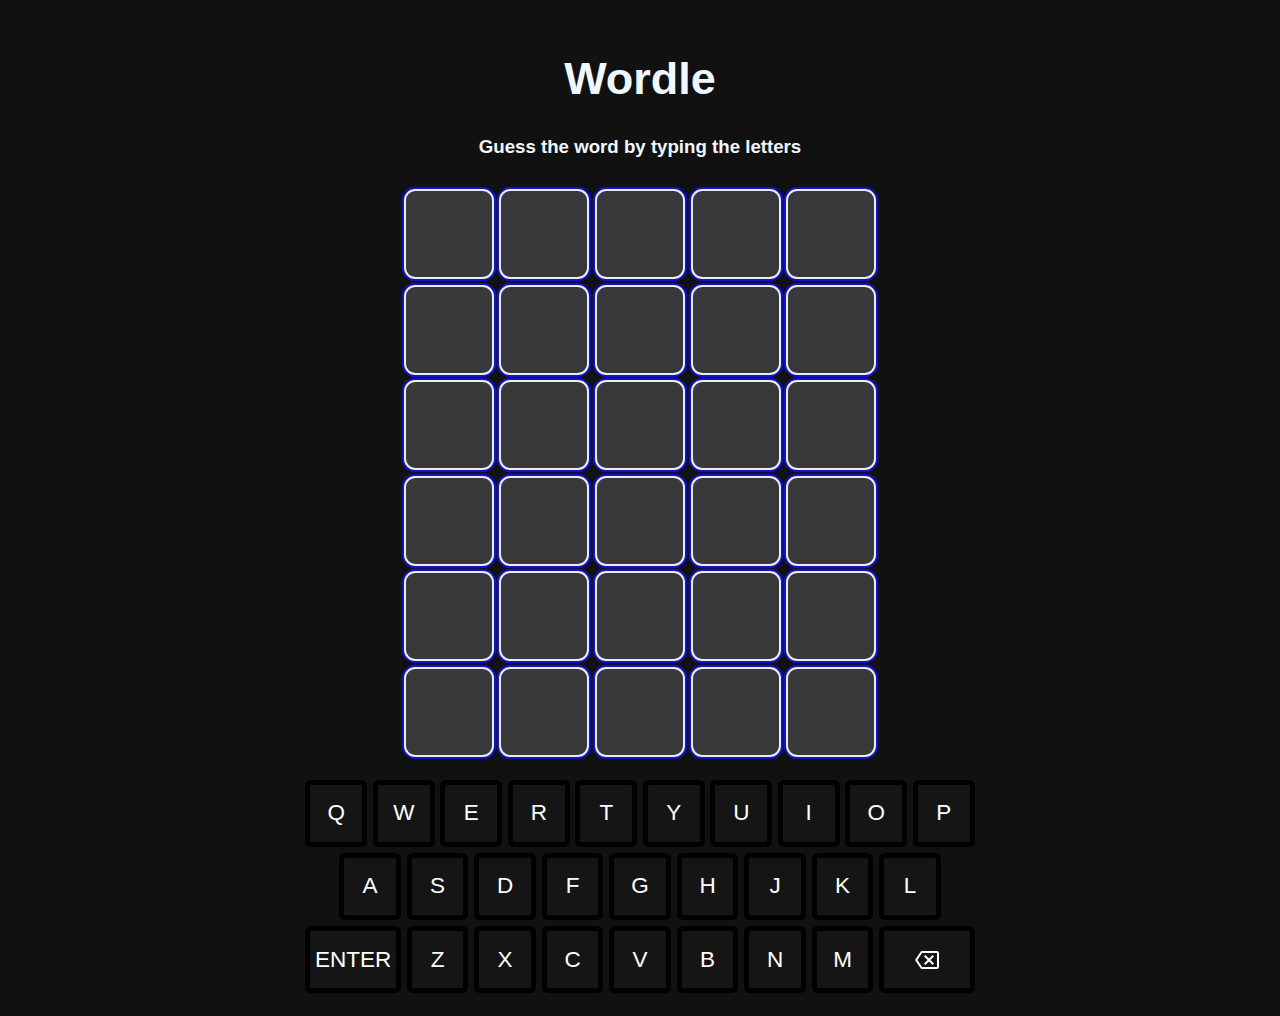
<file: Wordle/index.html>
<!DOCTYPE html>
<html lang="en">
<head>
  <meta charset="UTF-8">
  <meta http-equiv="X-UA-Compatible" content="IE=edge">
  <meta name="viewport" content="width=device-width, initial-scale=1.0">
  <link rel="stylesheet" href="styles.css">
  <script src="script.js" defer></script>
  <title>Wordle </title>
</head>
<body>
  <section>
    <h1 style="color: aliceblue; text-align:center; text: size 20%;">Wordle</h1>
    <h5 style="color: aliceblue; text-align:center; text: size 20%;">Guess the word by typing the letters</p>
  </section>
  <div class="alert-container" data-alert-container></div>
  <div data-guess-grid class="guess-grid">
    <div class="tile"></div>
    <div class="tile"></div>
    <div class="tile"></div>
    <div class="tile"></div>
    <div class="tile"></div>
    <div class="tile"></div>
    <div class="tile"></div>
    <div class="tile"></div>
    <div class="tile"></div>
    <div class="tile"></div>
    <div class="tile"></div>
    <div class="tile"></div>
    <div class="tile"></div>
    <div class="tile"></div>
    <div class="tile"></div>
    <div class="tile"></div>
    <div class="tile"></div>
    <div class="tile"></div>
    <div class="tile"></div>
    <div class="tile"></div>
    <div class="tile"></div>
    <div class="tile"></div>
    <div class="tile"></div>
    <div class="tile"></div>
    <div class="tile"></div>
    <div class="tile"></div>
    <div class="tile"></div>
    <div class="tile"></div>
    <div class="tile"></div>
    <div class="tile"></div>
  </div>
  <div data-keyboard class="keyboard">
    <button class="key" data-key="Q">Q</button>
    <button class="key" data-key="W">W</button>
    <button class="key" data-key="E">E</button>
    <button class="key" data-key="R">R</button>
    <button class="key" data-key="T">T</button>
    <button class="key" data-key="Y">Y</button>
    <button class="key" data-key="U">U</button>
    <button class="key" data-key="I">I</button>
    <button class="key" data-key="O">O</button>
    <button class="key" data-key="P">P</button>
    <div class="space"></div>
    <button class="key" data-key="A">A</button>
    <button class="key" data-key="S">S</button>
    <button class="key" data-key="D">D</button>
    <button class="key" data-key="F">F</button>
    <button class="key" data-key="G">G</button>
    <button class="key" data-key="H">H</button>
    <button class="key" data-key="J">J</button>
    <button class="key" data-key="K">K</button>
    <button class="key" data-key="L">L</button>
    <div class="space"></div>
    <button data-enter class="key large">Enter</button>
    <button class="key" data-key="Z">Z</button>
    <button class="key" data-key="X">X</button>
    <button class="key" data-key="C">C</button>
    <button class="key" data-key="V">V</button>
    <button class="key" data-key="B">B</button>
    <button class="key" data-key="N">N</button>
    <button class="key" data-key="M">M</button>
    <button data-delete class="key large">
      <svg xmlns="http://www.w3.org/2000/svg" height="24" viewBox="0 0 24 24" width="24">
        <path fill="var(--color-tone-1)" d="M22 3H7c-.69 0-1.23.35-1.59.88L0 12l5.41 8.11c.36.53.9.89 1.59.89h15c1.1 0 2-.9 2-2V5c0-1.1-.9-2-2-2zm0 16H7.07L2.4 12l4.66-7H22v14zm-11.59-2L14 13.41 17.59 17 19 15.59 15.41 12 19 8.41 17.59 7 14 10.59 10.41 7 9 8.41 12.59 12 9 15.59z"></path>
      </svg>
    </button>
  </div>
</body>
</html>
</file>
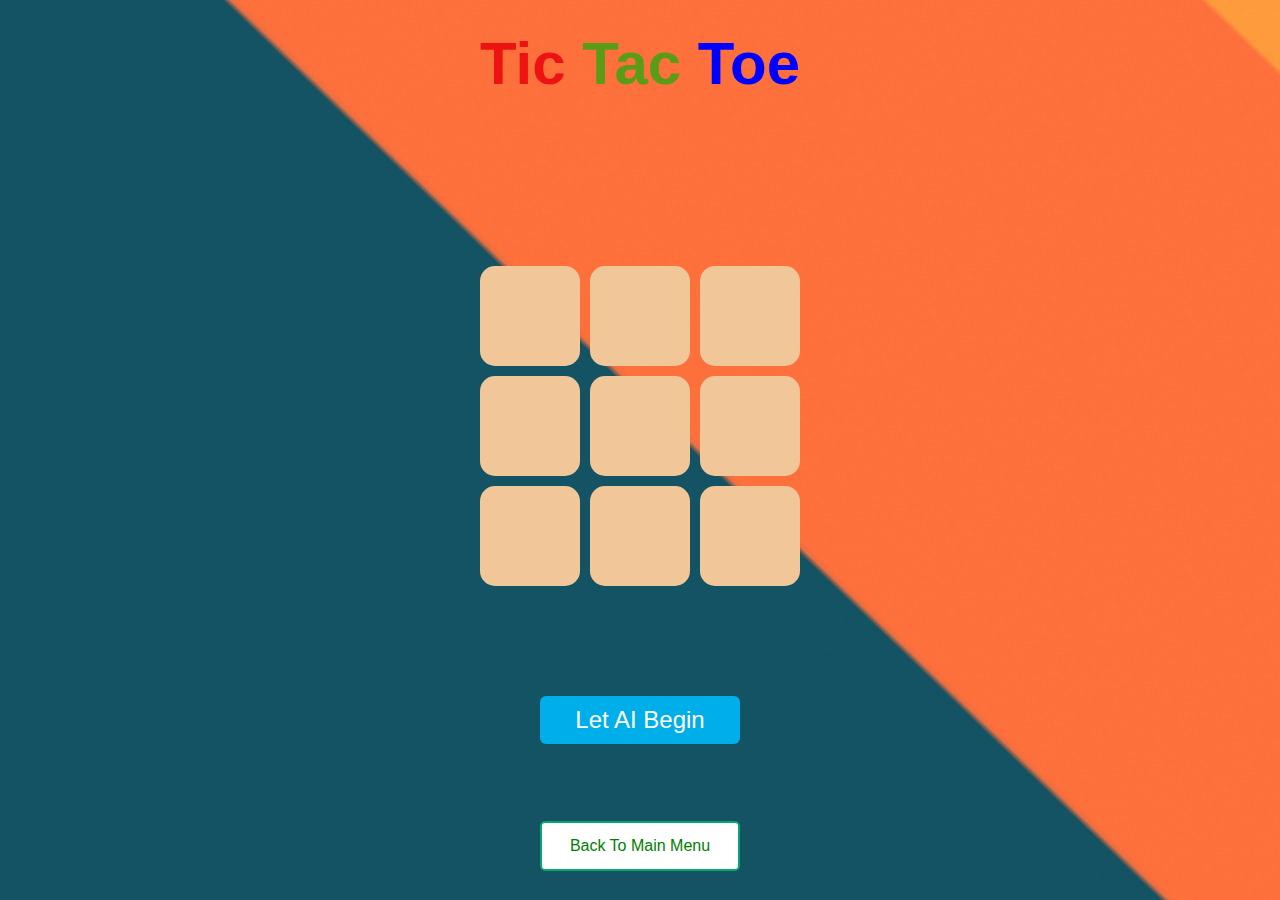
<file: Tic-Tac-Toe/aisingleplayer.html>
<!DOCTYPE html>
<html>

<head>
	<meta charset="UTF-8" />
	<meta name="viewport" content="width=device-width,initial-scale=1">
	<link type="text/css" rel="stylesheet" href="style.css" />
	<script type="text/javascript" src="script.js"></script>
	<title>Single Player - Computer</title>
</head>

<body style="background-image: url(bg2.jpg); font-family:'Gill Sans', 'Gill Sans MT', Calibri, 'Trebuchet MS', sans-serif">
	<header>
		<h1><span style="color: rgb(238, 19, 19);">Tic</span> <span style="color: rgb(89, 157, 22);">Tac</span> <span style="color: blue;">Toe</span></h1>
	</header>
	<br />
	<p id="message"></p>
	<br />
	<table id="tab-tic-tac-toe" cellspacing="10">
		<tr>
			<td id="00" onclick="clickedCell(this)"></td>
			<td id="01" onclick="clickedCell(this)"></td>
			<td id="02" onclick="clickedCell(this)"></td>
		</tr>
		<tr>
			<td id="10" onclick="clickedCell(this)"></td>
			<td id="11" onclick="clickedCell(this)"></td>
			<td id="12" onclick="clickedCell(this)"></td>
		</tr>
		<tr>
			<td id="20" onclick="clickedCell(this)"></td>
			<td id="21" onclick="clickedCell(this)"></td>
			<td id="22" onclick="clickedCell(this)"></td>
		</tr>
	</table>
	<br><br>
	<input type="button" value="Let AI Begin" id="bnt-restart" onclick="restartBnt(this)" />
	<br />
	<a href="index.html" class="btn success">Back To Main Menu</a>
</body>

</html>
</file>
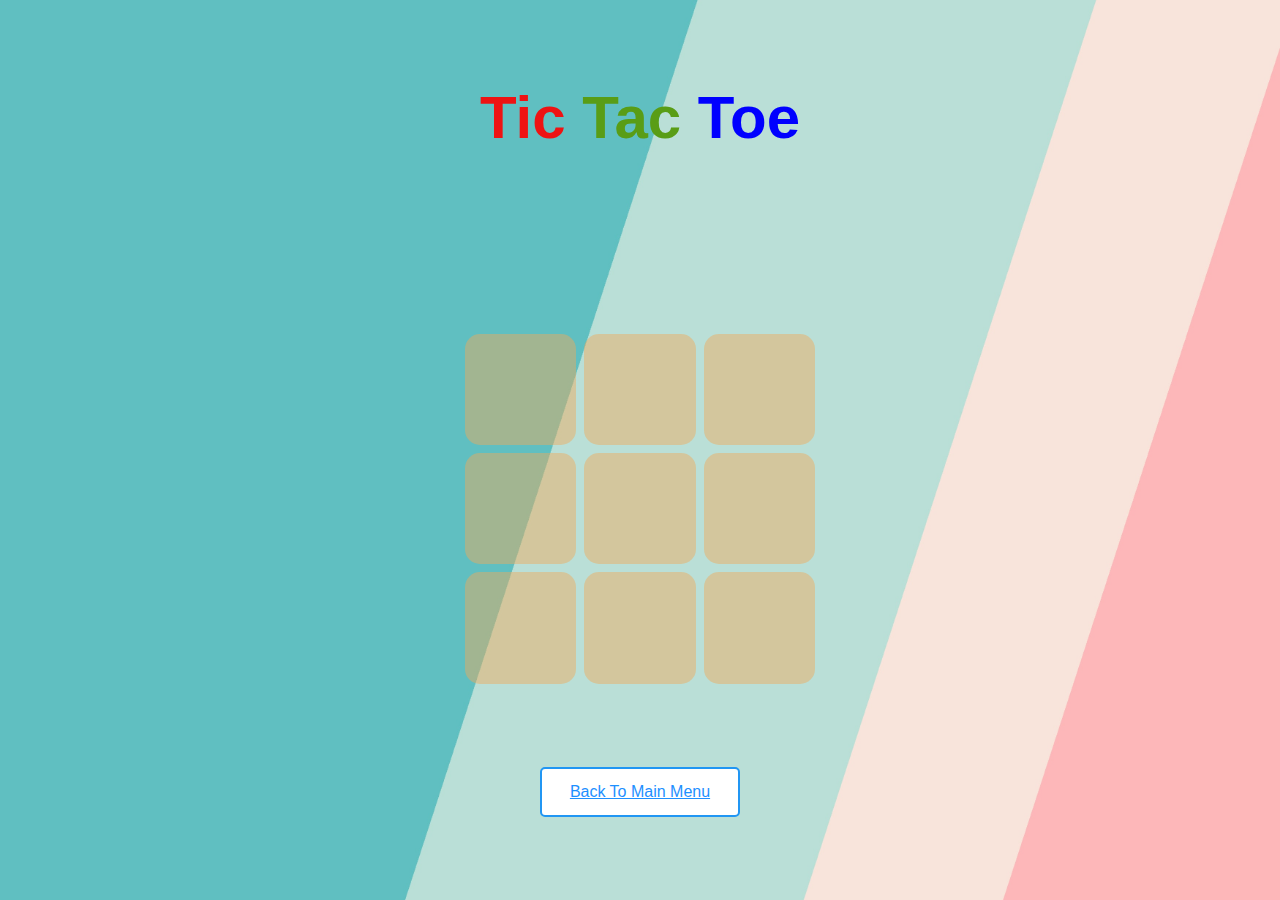
<file: Tic-Tac-Toe/multiplayer.html>
<!DOCTYPE html>
<html lang="en">

<head>
    <meta charset="UTF-8">
    <meta http-equiv="X-UA-Compatible" content="IE=edge">
    <meta name="viewport" content="width=device-width, initial-scale=1.0">
    <link href="https://cdn.jsdelivr.net/npm/bootstrap@5.3.0-alpha1/dist/css/bootstrap.min.css" rel="stylesheet"
        integrity="sha384-GLhlTQ8iRABdZLl6O3oVMWSktQOp6b7In1Zl3/Jr59b6EGGoI1aFkw7cmDA6j6gD" crossorigin="anonymous">
    <title>Tic-Tac-Toe Game</title>
    <style>
        * {
            margin: 0;
            padding: 0;
            box-sizing: border-box;
        }

        body {
            height: 100vh;
            width: 100vw;
            display: flex;
            flex-direction: column;
            justify-content: space-evenly;
            align-items: center;
        }

        h1 {
            font-size: 60px;
            font-weight: bold;
            color: rgb(19, 19, 19);
        }

        .turns {
            font-size: 30px;
            font-weight: bold;
            font-family: sans-serif;
            margin-bottom: 15px;
        }

        .board {
            width: 350px;
            height: 350px;
            display: grid;
            grid-template-columns: repeat(3, 1fr);
            grid-gap: 8px;
            cursor: pointer;
        }

        .cell {
            font-size: 60px;
            font-family: sans-serif;
            border-radius: 15px;
            background-color: rgba(241, 170, 88, 0.456);
            display: flex;
            justify-content: center;
            align-items: center;
        }

        .cell:hover {
            background-color: rgb(255, 255, 255);
            box-shadow: 15px 15px 40px -6px rgba(0, 0, 0, 0.2);
        }

        .board.x .cell:not(.x):not(.o),
        .board.o .cell:not(.x):not(.o) {
            text-indent: -9999px;
            overflow: hidden;
        }

        .board.x .cell:not(.x):not(.o):hover,
        .board.o .cell:not(.x):not(.o):hover {
            text-indent: 0px;
            color: rgba(94, 31, 31, 0.3);
        }

        .finish {
            height: 100vh;
            width: 100vw;
            display: flex;
            justify-content: center;
            align-items: center;
            position: absolute;
            background: rgba(251, 65, 65, 0.4);
            display: none;
        }

        .message {
            display: flex;
            justify-content: center;
            align-items: center;
            flex-direction: column;
            font-size: 30px;
            width: 400px;
            height: 200px;
            border-radius: 30px;
            background-color: rgb(247, 241, 241);
        }

        .message .text {
            color: rgb(244, 134, 61);
            font-family: sans-serif;
        }

        .message button {
            color: rgb(0, 0, 0);
            margin-top: 30px;
            padding: 10px 12px;
            font-size: 20px;
            font-weight: bold;
            border-radius: 10px;
            cursor: pointer;
        }

        .finish button {
            background-color: rgb(251, 213, 42); /* Play Again */
            box-shadow: 1px 1px 5px 2px rgba(128, 128, 128, 0.596);
            border: none;
        }

        .finish button:active {
            transform: scale(0.8);
        }

        .btn {
            border: 2px solid black;
            border-radius: 5px;
            background-color: white;
            color: black;
            padding: 14px 28px;
            font-size: 16px;
            cursor: pointer;
        }

        /* Blue */
        .info {
            border-color: #2196F3;
            color: dodgerblue
        }

        .info:hover {
            background: #008cff;
            color: white;
        }

        #bnt-restart {
            display: block;
            padding: 10px;
            margin-left: auto;
            margin-right: auto;
            width: 200px;
            background: #00AEEA;
            font-size: 1.5em;
            color: #FFF;
            border: none;
            border-radius: 6px;
            cursor: pointer;
        }
        
        #bnt-restart:hover {
            background: #1DC5FF;
        }
        
        #bnt-restart:active {
            background: #0787B3;
        }
        
        #bnt-restart:disabled {
            color: #444;
            background: #CECECE;
        }
    </style>
</head>

<body class="shade" style="background-image: url(bg4.jpg);background-size:cover;font-family:'Gill Sans', 'Gill Sans MT', Calibri, 'Trebuchet MS', sans-serif"">
    <h1><span style="color: rgb(238, 19, 19);">Tic</span> <span style="color: rgb(89, 157, 22);">Tac</span> <span style="color: blue;">Toe</span></h1>
    <div class="turns x"></div>
    <div class="board x">
        <div class="cell">X</div>
        <div class="cell">X</div>
        <div class="cell">X</div>
        <div class="cell">X</div>
        <div class="cell">X</div>
        <div class="cell">X</div>
        <div class="cell">X</div>
        <div class="cell">X</div>
        <div class="cell">X</div>
    </div>
    <div class="finish">
        <div class="message">
            <span class="text"></span>
            <button id="restart">Play Again</button>
        </div>
    </div>
    <script>
        var currTurn = "x";
        var board = document.querySelector(".board");
        var text = document.querySelector(".text");
        var turns = document.querySelector(".turns");
        var cells = document.querySelectorAll(".cell");
        var restart = document.getElementById("restart");

        const winCombs = [
            [0, 1, 2],
            [3, 4, 5],
            [6, 7, 8],
            [0, 3, 6],
            [1, 4, 7],
            [2, 5, 8],
            [0, 4, 8],
            [2, 4, 6],
        ];

        cells.forEach((element) => {
            element.addEventListener("click", doThis, { once: true });
        });

        restart.addEventListener("click", (e) => {
            location.reload();
            return false;
        });

        function doThis(e) {
            markTheCell(e.target);
            if (isCurrWinner()) {
                gameOver(false);
            } else if (isDraw()) {
                gameOver(true);
            } else {
                changeTurn();
                changeBoard();
            }
        }

        function markTheCell(element) {
            if (currTurn == "x") {
                element.innerHTML = "X";
                element.classList.add("x");
            } else {
                element.innerHTML = "O";
                element.classList.add("o");
            }
        }

        function isCurrWinner() {
            return winCombs.some((currComb) => {
                return currComb.every((cellIndex) => {
                    return cells[cellIndex].classList.contains(currTurn);
                });
            });
        }

        function isDraw() {
            return [...cells].every((cell) => {
                return cell.classList.contains("x") || cell.classList.contains("o");
            });
        }

        function gameOver(draw) {
            if (draw) {
                text.innerText = "Draw!";
            } else {
                text.innerText = "Player " + currTurn.toUpperCase() + " Wins!";
            }
            document.querySelector(".finish").style.display = "flex";
        }

        function changeTurn() {
            turns.classList.remove(currTurn);
            currTurn == "x" ? (currTurn = "o") : (currTurn = "x");
            turns.classList.add(currTurn);
            /*turns.innerText =  currTurn.toUpperCase();*/
        }

        function changeBoard() {
            cells.forEach((element) => {
                if (element.classList.length == 1)
                    element.innerHTML = currTurn.toUpperCase();
            });
            currTurn == "x" ? board.classList.remove("o") : board.classList.remove("x");
            board.classList.add(currTurn);
        }
    </script>
    <a href="index.html" class="btn info">Back To Main Menu</a>
</body>

</html>
</file>
<file: Wordle/styles.css>
*, *::after, *::before {
  box-sizing: border-box;
  font-family: Arial;
}

body {
  background-color: hsl(240, 3%, 7%);
  display: flex;
  flex-direction: column;
  min-height: 100vh;
  margin: 0;
  padding: 1em;
  font-size: clamp(.5rem, 2.5vmin, 1.5rem);
}

.keyboard {
  display: grid;
  grid-template-columns: repeat(20, minmax(auto, 1.25em));
  grid-auto-rows: 3em;
  gap: .25em;
  justify-content: center;
}

.key {
  font-size: inherit;
  grid-column: span 2;
  border: 5px solid black;
  padding: 0;
  display: flex;
  justify-content: center;
  align-items: center;
  background-color: rgb(21, 21, 21);
  color: white;
  fill: white;
  text-transform: uppercase;
  border-radius: .25em;
  cursor: pointer;
  user-select: none;
}

.key.large {
  grid-column: span 3;
}

/* .key > svg {
  width: 1.75em;
  height: 1.75em;
}

.key:hover, .key:focus {
  --lightness-offset: 10%;
}

.key.wrong {
  --lightness: 23%;
}

.key.wrong-location {
  --hue: 49;
  --saturation: 51%;
  --lightness: 47%;
}

.key.correct {
  --hue: 115;
  --saturation: 29%;
  --lightness: 43%;
} */

.guess-grid {
  display: grid;
  justify-content: center;
  align-content: center;
  flex-grow: 1;
  grid-template-columns: repeat(5, 4em);
  grid-template-rows: repeat(6, 4em);
  gap: .25em;
  margin-bottom: 1em;
}

.tile {
  font-size: 2em;
  color: white;
  background-color: hsl(240, 2%, 23%);
  border: .05em solid hsl(240, 25%, 94%);
  border-radius: .25em;
  box-shadow: 0 0 0 .05em hsl(240, 83%, 41%);
  text-transform: uppercase;
  font-weight: bold;
  display: flex;
  justify-content: center;
  align-items: center;
  user-select: none;
  transition: transform 250ms linear;
}

.tile[data-state="active"] {
  border-color: hsl(200, 1%, 34%);
}

.tile[data-state="wrong"] {
  border: none;
  background-color: hsl(240, 2%, 23%);
}

.tile[data-state="wrong-location"] {
  border: none;
  background-color: hsl(49, 51%, 47%);
}

.tile[data-state="correct"] {
  border: none;
  background-color: hsl(115, 29%, 43%);
}

/* .tile.shake {
  animation: shake 250ms ease-in-out;
}

.tile.dance {
  animation: dance 500ms ease-in-out;
} */

.tile.flip {
  transform: rotateX(90deg);
}

/* @keyframes shake {
  10% {
    transform: translateX(-5%);
  }

  30% {
    transform: translateX(5%);
  }

  50% {
    transform: translateX(-7.5%);
  }

  70% {
    transform: translateX(7.5%);
  }

  90% {
    transform: translateX(-5%);
  }

  100% {
    transform: translateX(0);
  }
}

@keyframes dance {
  20% {
    transform: translateY(-50%);
  }  

  40% {
    transform: translateY(5%);
  }  

  60% {
    transform: translateY(-25%);
  }  

  80% {
    transform: translateY(2.5%);
  }  

  90% {
    transform: translateY(-5%);
  }  

  100% {
    transform: translateY(0);
  }
} */

.alert-container {
  position: fixed;
  top: 10vh;
  left: 50vw;
  transform: translateX(-50%);
  z-index: 1;
  display: flex;
  flex-direction: column;
  align-items: center;
}

.alert {
  pointer-events: none;
  background-color: hsl(204, 7%, 85%);
  padding: .75em;
  border-radius: .25em;
  opacity: 1;
  transition: opacity 500ms ease-in-out;
  margin-bottom: .5em;
}

.alert:last-child {
  margin-bottom: 0;
}

.alert.hide {
  opacity: 0;
}
</file>
<file: Tic-Tac-Toe/style.css>
* {
    margin: 0;
    padding: 0;
    box-sizing: border-box;
} 
body {
    height: 100vh;
    width: 100vw;
    display: flex;
    flex-direction: column;
    justify-content: space-evenly;
    align-items: center;
}
h1 {
    font-size: 60px;
    font-weight: bold;
    color: white;
}
.btn {
      border: 2px solid black;
      border-radius: 5px;
      background-color: white;
      color: black;
      padding: 14px 28px;
      font-size: 16px;
      text-decoration: none;
    }

    /* Green */
    .success {
      border-color: #04AA6D;
      color: green;
    }

    .success:hover {
      background-color: #04AA6D;
      color: white;
    }

    /* Blue */
    .info {
      border-color: #2196F3;
      color: dodgerblue
    }

    .info:hover {
      background: #2196F3;
      color: white;
    }


/* ****************** Table style ****************** */
#tab-tic-tac-toe {
	margin-left: auto;
	margin-right: auto;  
	padding: 5px;
	font-size: 4em;
	font-family: Sans;
	color: #444;
	width: 350px;
	height: 350px;
	text-align: center;
	vertical-align: center;
	border-radius: 5px;
}

/*Column style*/
#tab-tic-tac-toe td {
	border-collapse:collapse;
}

#tab-tic-tac-toe td:first-child {
	border-left: none;
}

#tab-tic-tac-toe tr:last-child td {
	border-bottom: none;
}

/*Cells*/
#tab-tic-tac-toe td {
  background-color: #f1c698;
  border-radius: 15px;  
  font-family: sans-serif;
	cursor: pointer;
	height: 95px;
	width: 95px;
}

#tab-tic-tac-toe td:hover {
	background: rgb(255, 255, 255);
}

#bnt-restart {
	display: block;
	padding: 10px;
	margin-left: auto;
	margin-right: auto;
	width: 200px;
	background: #00AEEA;
	font-size: 1.5em;
	color: #FFF;
	border: none;
	border-radius: 6px;
	cursor: pointer;
}

#bnt-restart:hover {
	background: #1DC5FF;
}

#bnt-restart:active {
	background: #0787B3;
}

#bnt-restart:disabled {
	color: #444;
	background: #CECECE;
}
</file>
